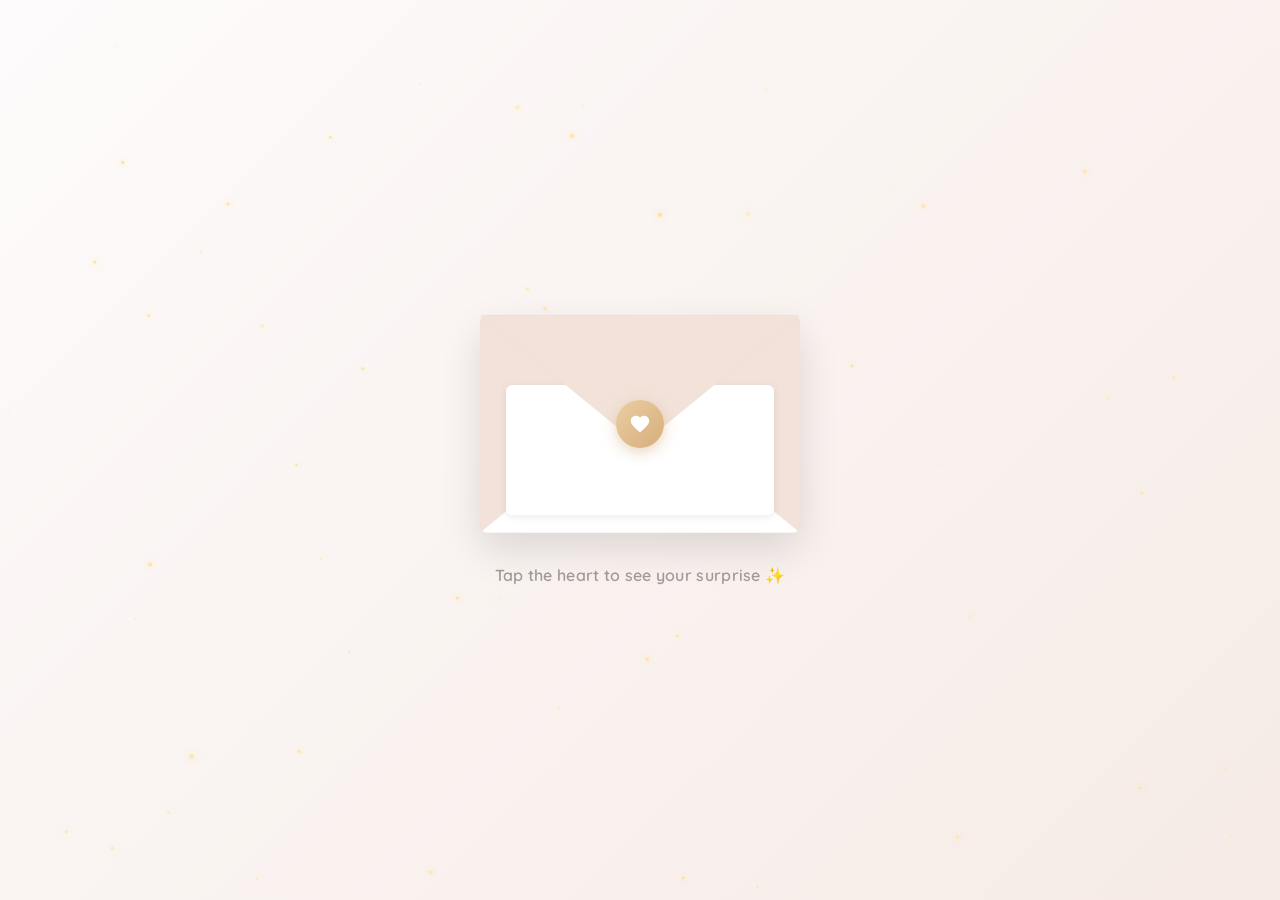
<file: index.html>
<!DOCTYPE html>
<html lang="en">
<head>
    <meta charset="UTF-8">
    <meta name="viewport" content="width=device-width, initial-scale=1.0">
    <title>For You, Putta ❤️</title>
    <link href="https://fonts.googleapis.com/css2?family=Dancing+Script:wght@700&family=Quicksand:wght@400;500;600;700&display=swap" rel="stylesheet">
    <link rel="stylesheet" href="style.css">
</head>
<body>

    <!-- Firefly particles background -->
    <canvas id="fireflies"></canvas>

    <!-- Confetti/petal canvas (on top) -->
    <canvas id="confetti"></canvas>

    <!-- ===== STEP 1: Envelope Landing ===== -->
    <div id="landing" class="landing">
        <div class="envelope-box" id="envelopeBox">
            <!-- envelope back -->
            <div class="env-body">
                <div class="env-left"></div>
                <div class="env-right"></div>
                <div class="env-bottom"></div>
                <!-- The flap -->
                <div class="env-flap" id="envFlap"></div>
                <!-- Letter peeking inside -->
                <div class="env-letter-peek" id="letterPeek"></div>
                <!-- Wax seal / heart button -->
                <div class="seal" id="seal">
                    <svg viewBox="0 0 24 24" fill="white" width="22" height="22">
                        <path d="M12 21.35l-1.45-1.32C5.4 15.36 2 12.28 2 8.5 2 5.42 4.42 3 7.5 3c1.74 0 3.41.81 4.5 2.09C13.09 3.81 14.76 3 16.5 3 19.58 3 22 5.42 22 8.5c0 3.78-3.4 6.86-8.55 11.54L12 21.35z"/>
                    </svg>
                </div>
            </div>
        </div>
        <p class="hint" id="hint">Tap the heart to see your surprise ✨</p>
    </div>

    <!-- ===== STEP 2: Full-page Letter ===== -->
    <div id="letterPage" class="letter-page hidden">
        <div class="letter-card" id="letterCard">
            <h1 class="letter-title anim" data-delay="0">Happy Mother's Day,<br>Putta ❤️</h1>
            <p class="anim" data-delay="1">You might not be my actual mom, but you sure act like one! 🙄</p>
            <p class="anim" data-delay="2">From scolding me for no reason, to taking care of my health (while still scolding me for not listening), to stubbornly never listening to anything I say…</p>
            <p class="anim" data-delay="3">You really have the "Mom" role down perfectly.</p>
            <div class="divider anim" data-delay="4"></div>
            <p class="anim" data-delay="5">Jokes aside, thank you for always looking out for me and caring so much. I appreciate you, Putta. ❤️</p>
            <p class="ps anim" data-delay="6">P.S. There's a little surprise coming your way soon! ❤️</p>
        </div>
    </div>

    <script src="script.js"></script>
</body>
</html>
</file>
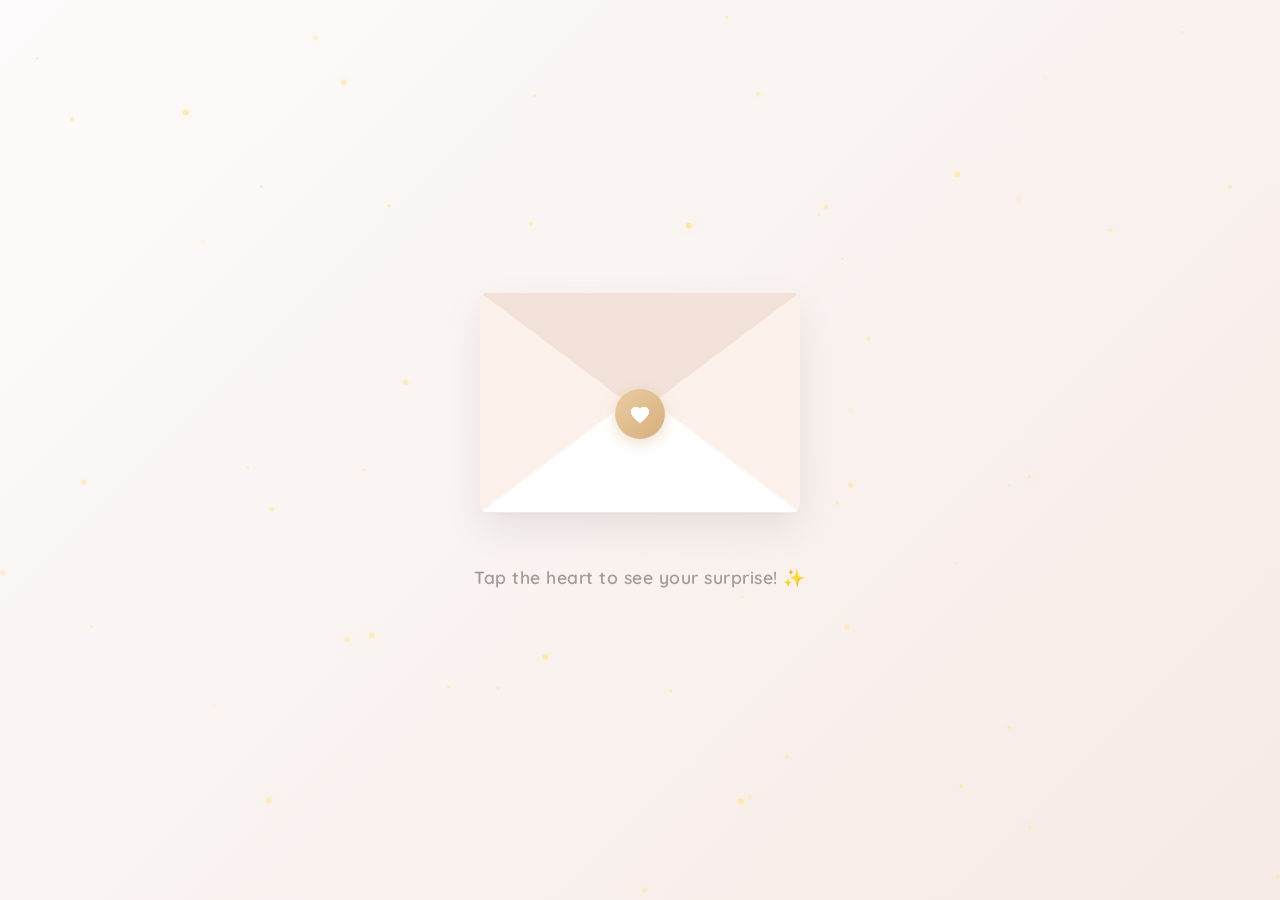
<file: Putta/index.html>
<!DOCTYPE html>
<html lang="en">

<head>
    <meta charset="UTF-8">
    <meta name="viewport" content="width=device-width, initial-scale=1.0">
    <title>For You, Putta ❤️</title>
    <link rel="stylesheet" href="style.css">
    <link
        href="https://fonts.googleapis.com/css2?family=Dancing+Script:wght@700&family=Quicksand:wght@400;600;700&display=swap"
        rel="stylesheet">
</head>

<body>
    <canvas id="fireflies"></canvas>
    <div class="container">
        <div class="envelope-wrapper" id="envelope">
            <div class="envelope">
                <div class="flap"></div>
                <div class="pocket-left"></div>
                <div class="pocket-right"></div>
                <div class="pocket-bottom"></div>
                <div class="letter">
                    <div class="text">
                        <h1>Happy Mother's Day,<br>Putta ❤️</h1>
                        <p>You might not be my actual mom, but you sure act like one! 🙄</p>
                        <p>From scolding me for no reason, to taking care of my health (while still scolding me for not
                            listening), to stubbornly never listening to anything I say...</p>
                        <p>You really have the "Mom" role down perfectly.</p>
                        <div class="divider"></div>
                        <p>Jokes aside, thank you for always looking out for me and caring so much. I appreciate you,
                            Putta. ❤️</p>
                        <p class="ps">P.S. There's a little surprise coming your way soon! ❤️</p>
                    </div>
                </div>
                <div class="heart" id="heart">
                    <svg viewBox="0 0 24 24" fill="white">
                        <path
                            d="M12 21.35l-1.45-1.32C5.4 15.36 2 12.28 2 8.5 2 5.42 4.42 3 7.5 3c1.74 0 3.41.81 4.5 2.09C13.09 3.81 14.76 3 16.5 3 19.58 3 22 5.42 22 8.5c0 3.78-3.4 6.86-8.55 11.54L12 21.35z" />
                    </svg>
                </div>
            </div>
        </div>
        <p class="instruction">Tap the heart to see your surprise! ✨</p>
    </div>

    <canvas id="confetti"></canvas>

    <script src="script.js"></script>
</body>

</html>
</file>
<file: style.css>
/* ============================================
   RESET & BASE
   ============================================ */
*,
*::before,
*::after {
    margin: 0;
    padding: 0;
    box-sizing: border-box;
}

html,
body {
    width: 100%;
    min-height: 100%;
}

body {
    font-family: 'Quicksand', sans-serif;
    background: linear-gradient(135deg, #fdfbfb 0%, #f6ebe6 100%);
    position: relative;
}

/* ============================================
   CANVAS LAYERS (fireflies & confetti)
   ============================================ */
#fireflies,
#confetti {
    position: fixed;
    inset: 0;
    width: 100%;
    height: 100%;
    pointer-events: none;
}

#fireflies {
    z-index: 1;
}

#confetti {
    z-index: 200;
}

/* ============================================
   LANDING PAGE
   ============================================ */
.landing {
    position: fixed;
    inset: 0;
    z-index: 10;
    display: flex;
    flex-direction: column;
    align-items: center;
    justify-content: center;
    transition: opacity 0.6s ease, visibility 0.6s ease;
    /* Ensure it always fills the full viewport */
    width: 100vw;
    height: 100vh;
}

.landing.fade-out {
    opacity: 0;
    visibility: hidden;
}

/* Envelope box */
.envelope-box {
    width: min(320px, 80vw);
    cursor: pointer;
    animation: dropIn 0.9s cubic-bezier(0.175, 0.885, 0.32, 1.275) both;
    transition: transform 0.4s ease;
    transform-style: preserve-3d;
}

.envelope-box:hover {
    transform: translateY(-6px) scale(1.02);
}

@keyframes dropIn {
    from {
        opacity: 0;
        transform: translateY(-60px) scale(0.88);
    }

    to {
        opacity: 1;
        transform: translateY(0) scale(1);
    }
}

/* Envelope body */
.env-body {
    position: relative;
    width: 100%;
    padding-top: 68%;
    /* aspect ratio */
    border-radius: 8px;
    background: #e8d5cc;
    box-shadow: 0 16px 40px rgba(0, 0, 0, 0.12);
    overflow: visible;
}

.env-left {
    position: absolute;
    inset: 0;
    clip-path: polygon(0 0, 50% 60%, 0 100%);
    background: #f2e2d9;
    border-radius: 8px 0 0 8px;
}

.env-right {
    position: absolute;
    inset: 0;
    clip-path: polygon(100% 0, 50% 60%, 100% 100%);
    background: #f2e2d9;
    border-radius: 0 8px 8px 0;
}

.env-bottom {
    position: absolute;
    inset: 0;
    clip-path: polygon(0 100%, 50% 40%, 100% 100%);
    background: #fff;
    border-radius: 0 0 8px 8px;
}

.env-flap {
    position: absolute;
    top: 0;
    left: 0;
    right: 0;
    height: 60%;
    clip-path: polygon(0 0, 50% 100%, 100% 0);
    background: #f2e2d9;
    transform-origin: top center;
    transition: transform 0.6s cubic-bezier(0.4, 0, 0.2, 1);
    z-index: 3;
}

.env-flap.open {
    transform: rotateX(180deg);
    z-index: 1;
}

.env-letter-peek {
    position: absolute;
    bottom: 8%;
    left: 8%;
    width: 84%;
    height: 60%;
    background: white;
    border-radius: 6px;
    box-shadow: 0 2px 8px rgba(0, 0, 0, 0.08);
    z-index: 2;
    transition: transform 0.7s cubic-bezier(0.4, 0, 0.2, 1) 0.3s;
}

.env-letter-peek.lift {
    transform: translateY(-70%);
}

/* Wax seal */
.seal {
    position: absolute;
    top: 50%;
    left: 50%;
    transform: translate(-50%, -50%);
    z-index: 5;
    width: 48px;
    height: 48px;
    border-radius: 50%;
    background: linear-gradient(135deg, #eacda3 0%, #d6ae7b 100%);
    display: flex;
    align-items: center;
    justify-content: center;
    box-shadow: 0 4px 14px rgba(214, 174, 123, 0.5);
    animation: sealPulse 2s ease-in-out infinite;
    transition: transform 0.3s ease, opacity 0.4s ease;
}

.seal.hide {
    opacity: 0;
    pointer-events: none;
    transform: translate(-50%, -50%) scale(0);
}

@keyframes sealPulse {

    0%,
    100% {
        box-shadow: 0 4px 14px rgba(214, 174, 123, 0.4);
    }

    50% {
        box-shadow: 0 4px 24px rgba(214, 174, 123, 0.7);
    }
}

/* Hint text */
.hint {
    margin-top: 32px;
    color: #a39b98;
    font-weight: 600;
    font-size: 1rem;
    letter-spacing: 0.3px;
    transition: opacity 0.4s ease;
}

.hint.hide {
    opacity: 0;
}

/* ============================================
   LETTER PAGE
   ============================================ */
.letter-page {
    /* Normal document flow — no fixed, no flex centering */
    display: block;
    width: 100%;
    min-height: 100vh;
    padding: 30px 16px 40px;
    background: linear-gradient(135deg, #fdfbfb 0%, #f6ebe6 100%);
    position: relative;
    z-index: 100;
}

.letter-page.hidden {
    display: none;
}

.letter-card {
    width: 100%;
    max-width: 480px;
    background: #ffffff;
    border-radius: 16px;
    padding: 36px 28px 36px;
    box-shadow: 0 20px 60px rgba(0, 0, 0, 0.12);
    margin: 0 auto;
}

/* ============================================
   LETTER TYPOGRAPHY
   ============================================ */
.letter-title {
    font-family: 'Dancing Script', cursive;
    color: #c58386;
    font-size: clamp(2rem, 8vw, 2.8rem);
    text-align: center;
    line-height: 1.2;
    margin-bottom: 24px;
}

.letter-card p {
    font-size: clamp(0.9rem, 3.5vw, 1.05rem);
    color: #6a6a6a;
    line-height: 1.7;
    text-align: center;
    margin-bottom: 14px;
    font-weight: 500;
}

.divider {
    width: 40px;
    height: 2px;
    background: #e8d5cc;
    border-radius: 2px;
    margin: 6px auto 20px;
}

.ps {
    font-style: italic;
    color: #b57a7d;
    background: #fdf8f5;
    padding: 12px 16px;
    border-radius: 8px;
    text-align: center;
    margin-top: 6px;
    font-size: clamp(0.82rem, 3vw, 0.95rem) !important;
}

/* ============================================
   STAGGERED FADE-UP ANIMATIONS
   ============================================ */
.anim {
    opacity: 0;
    transform: translateY(22px);
    transition: opacity 0.7s ease, transform 0.7s ease;
}

.anim.visible {
    opacity: 1;
    transform: translateY(0);
}
</file>
<file: Putta/style.css>
* {
    margin: 0;
    padding: 0;
    box-sizing: border-box;
}

body {
    background: linear-gradient(135deg, #fdfbfb 0%, #f6ebe6 100%);
    height: 100vh;
    display: flex;
    justify-content: center;
    align-items: center;
    font-family: 'Quicksand', sans-serif;
    overflow: hidden;
}



.container {
    position: relative;
    display: flex;
    flex-direction: column;
    align-items: center;
    z-index: 10;
}

.envelope-wrapper {
    position: relative;
    width: 320px;
    height: 220px;
    cursor: pointer;
    transition: transform 0.3s cubic-bezier(0.175, 0.885, 0.32, 1.275);
    animation: dropIn 1s cubic-bezier(0.175, 0.885, 0.32, 1.275) forwards;
    transform: translateY(-80px) scale(0.9);
    opacity: 0;
    transform-style: preserve-3d;
}

@keyframes dropIn {
    to { transform: translateY(0) scale(1); opacity: 1; }
}

.envelope-wrapper:hover {
    transform: translateY(-5px);
}

.envelope {
    position: relative;
    width: 100%;
    height: 100%;
    background: #e8d5cc;
    border-radius: 8px;
    box-shadow: 0 15px 40px rgba(0,0,0,0.08);
}

.flap {
    position: absolute;
    top: 0;
    left: 0;
    width: 100%;
    height: 120px;
    background: #f2e2d9;
    clip-path: polygon(0 0, 50% 100%, 100% 0);
    transform-origin: top;
    transition: transform 0.6s cubic-bezier(0.4, 0, 0.2, 1), z-index 0.6s;
    z-index: 5;
    border-radius: 8px 8px 0 0;
}

.pocket-left {
    position: absolute;
    top: 0;
    left: 0;
    width: 160px;
    height: 100%;
    background: #fcf1eb;
    clip-path: polygon(0 0, 100% 50%, 0 100%);
    z-index: 4;
    border-radius: 8px 0 0 8px;
}

.pocket-right {
    position: absolute;
    top: 0;
    right: 0;
    width: 160px;
    height: 100%;
    background: #fcf1eb;
    clip-path: polygon(100% 0, 0 50%, 100% 100%);
    z-index: 4;
    border-radius: 0 8px 8px 0;
}

.pocket-bottom {
    position: absolute;
    bottom: 0;
    left: 0;
    width: 100%;
    height: 120px;
    background: #ffffff;
    clip-path: polygon(0 100%, 50% 0, 100% 100%);
    z-index: 4;
    border-radius: 0 0 8px 8px;
}

.letter {
    position: absolute;
    bottom: 5px;
    left: 10px;
    width: 300px;
    height: 200px;
    background: #ffffff;
    background-image: radial-gradient(circle at top right, #ffffff, #fdfbf7);
    border: 1px solid #f0e6e6;
    border-radius: 12px;
    box-shadow: 0 2px 10px rgba(0,0,0,0.1);
    transition: transform 0.8s cubic-bezier(0.4, 0, 0.2, 1), height 0.8s cubic-bezier(0.4, 0, 0.2, 1), width 0.8s cubic-bezier(0.4, 0, 0.2, 1), left 0.8s cubic-bezier(0.4, 0, 0.2, 1), top 0.8s cubic-bezier(0.4, 0, 0.2, 1), box-shadow 0.8s ease;
    z-index: 3;
    padding: 30px;
    display: flex;
    flex-direction: column;
    overflow: hidden;
}

.text {
    opacity: 0;
    height: 100%;
    display: flex;
    flex-direction: column;
    justify-content: center;
}

/* Staggered text animations */
.envelope-wrapper.open.fullscreen-letter .text > * {
    opacity: 0;
    transform: translateY(20px);
}

.envelope-wrapper.open.fullscreen-letter .text h1 { animation: fadeUp 0.8s ease 1.2s forwards; }
.envelope-wrapper.open.fullscreen-letter .text p:nth-child(2) { animation: fadeUp 0.8s ease 1.6s forwards; }
.envelope-wrapper.open.fullscreen-letter .text p:nth-child(3) { animation: fadeUp 0.8s ease 2.0s forwards; }
.envelope-wrapper.open.fullscreen-letter .text p:nth-child(4) { animation: fadeUp 0.8s ease 2.4s forwards; }
.envelope-wrapper.open.fullscreen-letter .text .divider { animation: fadeUp 0.8s ease 2.6s forwards; }
.envelope-wrapper.open.fullscreen-letter .text p:nth-child(6) { animation: fadeUp 0.8s ease 2.8s forwards; }
.envelope-wrapper.open.fullscreen-letter .text .ps { animation: fadeUp 0.8s ease 3.2s forwards; }

@keyframes fadeUp {
    to { opacity: 1; transform: translateY(0); }
}

h1 {
    font-family: 'Dancing Script', cursive;
    color: #c58386;
    font-size: 2.8rem;
    text-align: center;
    margin-bottom: 20px;
    line-height: 1.2;
}

p {
    font-size: 1.1rem;
    color: #6a6a6a;
    line-height: 1.7;
    margin-bottom: 15px;
    text-align: center;
    font-weight: 500;
}

.divider {
    width: 40px;
    height: 2px;
    background: #e8d5cc;
    margin: 10px auto 20px auto;
    border-radius: 2px;
}

.ps {
    margin-top: 20px;
    font-size: 0.95rem;
    font-style: italic;
    color: #b57a7d;
    background: #fdf8f5;
    padding: 12px 15px;
    border-radius: 8px;
    text-align: center;
    line-height: 1.5;
}

.heart {
    position: absolute;
    top: 55%;
    left: 50%;
    transform: translate(-50%, -50%);
    width: 50px;
    height: 50px;
    background: linear-gradient(135deg, #eacda3 0%, #d6ae7b 100%);
    border-radius: 50%;
    z-index: 6;
    transition: transform 0.4s cubic-bezier(0.175, 0.885, 0.32, 1.275), box-shadow 0.4s ease;
    display: flex;
    justify-content: center;
    align-items: center;
    box-shadow: 0 4px 15px rgba(214, 174, 123, 0.4);
}

.heart svg {
    width: 22px;
    height: 22px;
    margin-top: 2px;
}

.envelope-wrapper:hover .heart {
    transform: translate(-50%, -50%) scale(1.08);
    box-shadow: 0 6px 20px rgba(214, 174, 123, 0.6);
}

.instruction {
    margin-top: 50px;
    color: #a39b98;
    font-weight: 600;
    font-size: 1.1rem;
    opacity: 1;
    transition: opacity 0.4s ease;
    letter-spacing: 0.5px;
}

/* Open State */
.envelope-wrapper.open {
    cursor: default;
}

.envelope-wrapper.open:hover {
    transform: translateY(0);
}

.envelope-wrapper.open .flap {
    transform: rotateX(180deg);
    z-index: 2;
}

.envelope-wrapper.open .heart {
    opacity: 0;
    pointer-events: none;
}

.envelope-wrapper.open .letter {
    transform: translateY(-120px);
    z-index: 5;
}

.envelope-wrapper.open + .instruction {
    opacity: 0;
}

/* Fullscreen Letter State */
.envelope-wrapper.open.fullscreen-letter .envelope {
    background: transparent;
    box-shadow: none;
    transition: background 0.3s ease, box-shadow 0.3s ease;
}

.envelope-wrapper.open.fullscreen-letter .flap,
.envelope-wrapper.open.fullscreen-letter .pocket-left,
.envelope-wrapper.open.fullscreen-letter .pocket-right,
.envelope-wrapper.open.fullscreen-letter .pocket-bottom {
    opacity: 0;
    transition: opacity 0.3s ease;
}

.envelope-wrapper.open.fullscreen-letter .letter {
    position: fixed;
    top: 50%;
    left: 50%;
    transform: translate(-50%, -50%);
    width: 90vw;
    max-width: 500px;
    height: 85vh;
    max-height: 600px;
    z-index: 100;
    box-shadow: 0 25px 60px rgba(0,0,0,0.15);
    background: #ffffff;
    border-radius: 12px;
}

.envelope-wrapper.open.fullscreen-letter .text {
    opacity: 1;
}

@keyframes pulse {
    0% { box-shadow: 0 0 0 0 rgba(255, 107, 107, 0.6); }
    70% { box-shadow: 0 0 0 15px rgba(255, 107, 107, 0); }
    100% { box-shadow: 0 0 0 0 rgba(255, 107, 107, 0); }
}

canvas {
    position: absolute;
    top: 0;
    left: 0;
    width: 100%;
    height: 100%;
    pointer-events: none;
    z-index: 1000;
}

@media (max-height: 700px) {
    .envelope-wrapper.open.fullscreen-letter .letter {
        padding: 20px;
    }
    h1 {
        font-size: 2.2rem;
        margin-bottom: 10px;
    }
    p {
        font-size: 1rem;
        margin-bottom: 10px;
    }
}

/* Cinematic Background */
#fireflies {
    position: absolute;
    top: 0;
    left: 0;
    width: 100%;
    height: 100%;
    z-index: 1;
    pointer-events: none;
}
</file>
